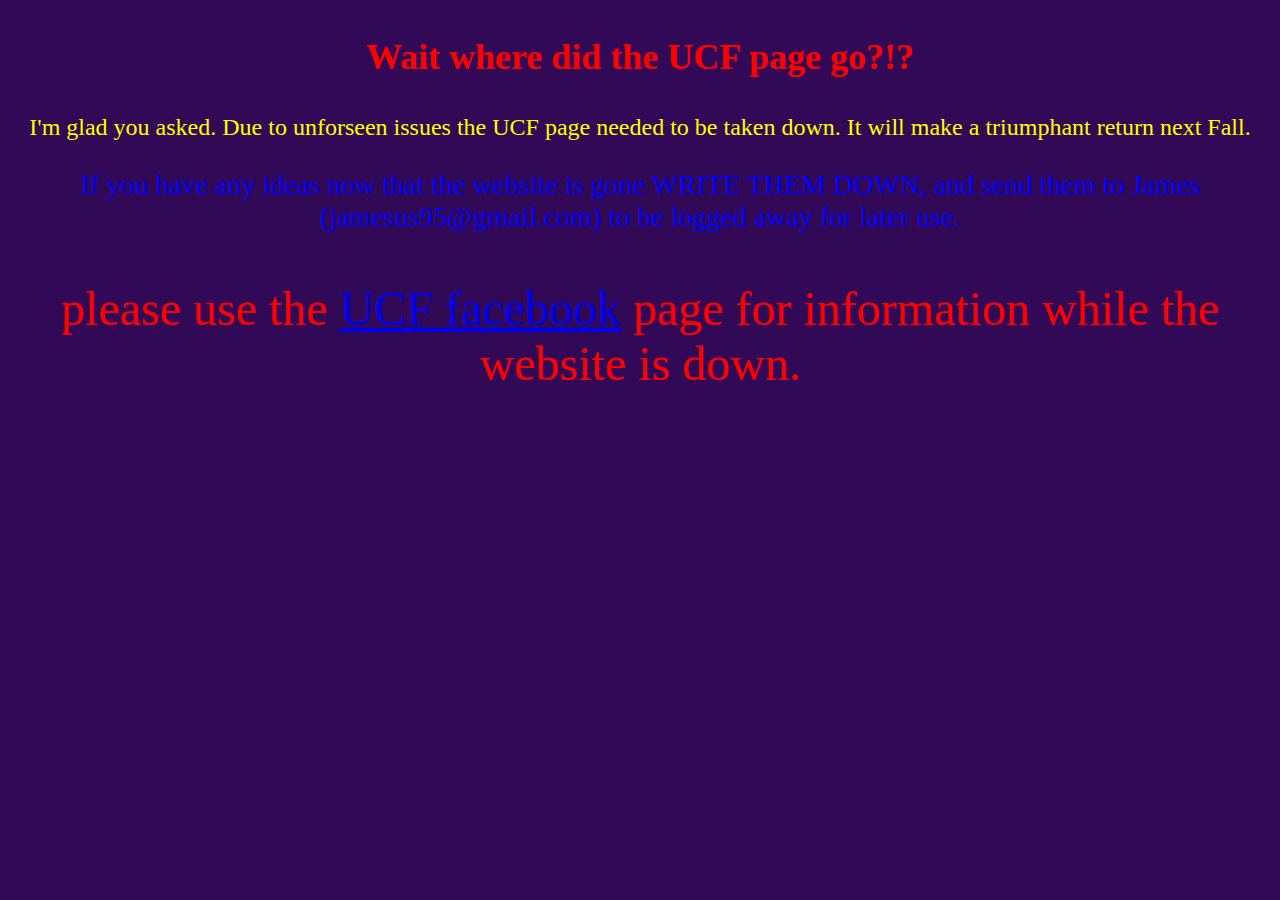
<file: index.htm>
<!doctype html>

<html lang="en">

	<head>
		<meta charset="UTF-8"></meta>

		<title id="index">UCF UW</title>

		<link rel="stylesheet" type="text/css" href="style.css">

		<!-- <script src="libs/jquery-1.9.1.js"></script>
		<script src="libs/bootstrap.min.js"></script>
		<script src="js/content_lib.js"></script>
		<script src="js/load.js"></script> -->
	</head>

	<body>
		
		<!-- <div class="container">
			<div id="header">
				<div class="row" id="header_container">
					<div class="col-xs-4 col-md-3" id="logo_container"><img src="img/ucf_logo.jpg"></div>
				</div>
			</div>

			<div id="map">
				<a href="index.htm">Home</a>
			</div>

			<div class="row" id="content_row">
				<div class="col-lg-5 col-md-8" id="thisweek_container">
					<div id="thisweek_inner">
					<h3>This Week in UCF</h3>
					<br>
					</div>
				</div>
				<div class="col-lg-4 hidden-md hidden-sm hidden-xs" id="picture_container">
					<div>
					<h3>Picture of the Week</h3>
					<br>
					<img src="https://fbcdn-sphotos-c-a.akamaihd.net/hphotos-ak-prn1/891621_10151936659771708_2080329190_o.jpg">
					</div>
				</div>
				
				<div class="col-lg-3 col-md-4 hidden-sm hidden-xs" id="events_container">
					<div id="events_inner">
					<h3>Upcoming Events</h3>
					<br>
					</div>
				</div>

			</div>

		</div>

		<script>load();</script>
		<script src="js/event_lib.js"></script>
		<script src="js/event_creator.js"></script>
		<script>
			thisWeekEvents();
			eventsUpcoming();
			$(".event").click(function(event) {
				document.cookie = "event=" + event.target.id;
			});
		</script>
 -->

 		<p id="one">
 			Wait where did the UCF page go?!?
 		</p>
 		<p id="two">
 			I'm glad you asked. Due to unforseen issues the UCF page needed to be taken down. It will make a triumphant return next Fall.
 		</p>
 		<p id="three">
 			If you have any ideas now that the website is gone WRITE THEM DOWN, and send them to James (jamesus95@gmail.com) to be logged away for later use.
 		</p>
 		<p id="four">
 			please use the <a href="https://www.facebook.com/pages/University-Christian-Fellowship-UW/269814256707">UCF facebook</a> page for information while the website is down.
 		</p>
	</body>

</html>
</file>
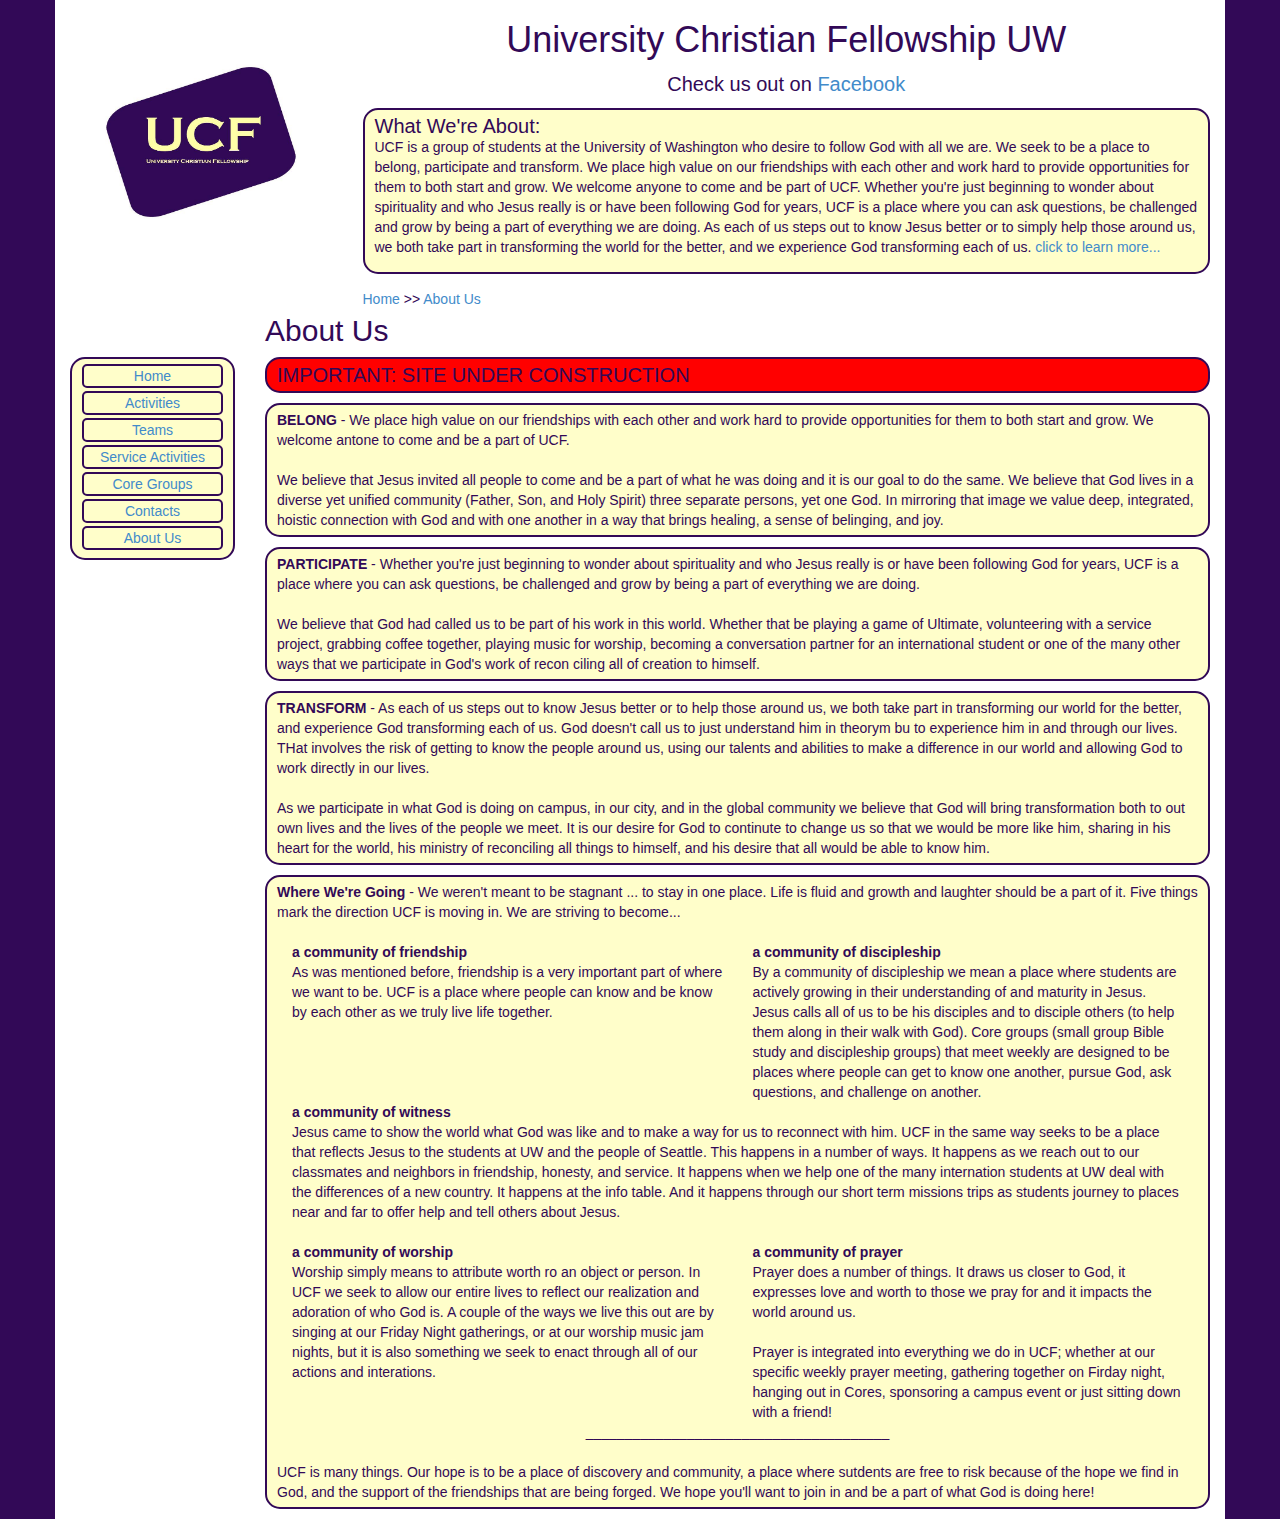
<file: htm/about.htm>
<!doctype html>

<html lang="en">

	<head>
		<meta charset="UTF-8"></meta>

		<title id="About Us">About US</title>

		<script src="../libs/jquery-1.9.1.js"></script>
		<script src="../libs/bootstrap.min.js"></script>
		<script src="../js/content_lib.js"></script>
		<script src="../js/load.js"></script>
	</head>

	<body>
		
		<div class="container">
			<div id="header">
				<div class="row" id="header_container">
					<div class="col-xs-4 col-md-3" id="logo_container"><img src="../img/ucf_logo.jpg"></div>
				</div>
			</div>
			<div id="map">
				<a href="../index.htm">Home</a> >> <a href="about.htm">About Us</a>
			</div>
			<div class="row" id="content_row">
				<div class="col-xs-12" id="what-we're-about_container">
					<div>
						<span class="bold">BELONG</span> - We place high value on our friendships with each other and work hard to provide opportunities for them to both start and grow.  We welcome antone to come and be a part of UCF.<br><br>We believe that Jesus invited all people to come and be a part of what he was doing and it is our goal to do the same.  We believe that God lives in a diverse yet unified community (Father, Son, and Holy Spirit) three separate persons, yet one God.  In mirroring that image we value deep, integrated, hoistic connection with God and with one another in a way that brings healing, a sense of belinging, and joy.
					</div>
					<div>
						<span class="bold">PARTICIPATE</span> - Whether you're just beginning to wonder about spirituality and who Jesus really is or have been following God for years, UCF is a place where you can ask questions, be challenged and grow by being a part of everything we are doing.<br><br>We believe that God had called us to be part of his work in this world.  Whether that be playing a game of Ultimate, volunteering with a service project, grabbing coffee together, playing music for worship, becoming a conversation partner for an international student or one of the many other ways that we participate in God's work of recon ciling all of creation to himself.
					</div>
					<div>
						<span class="bold">TRANSFORM</span> - As each of us steps out to know Jesus better or to help those around us, we both take part in transforming our world for the better, and experience God transforming each of us.  God doesn't call us to just understand him in theorym bu to experience him in and through our lives.  THat involves the risk of getting to know the people around us, using our talents and abilities to make a difference in our world and allowing God to work directly in our lives.<br><br>As we participate in what God is doing on campus, in our city, and in the global community we believe that God will bring transformation both to out own lives and the lives of the people we meet.  It is our desire for God to continute to change us so that we would be more like him, sharing in his heart for the world, his ministry of reconciling all things to himself, and his desire that all would be able to know him.
					</div>
					<div>
						<span class="bold">Where We're Going</span> - We weren't meant to be stagnant ... to stay in one place.  Life is fluid and growth and laughter should be a part of it.  Five things mark the direction UCF is moving in. We are striving to become...<br><br>
						<div class="col-md-6"><span class="bold">a community of friendship</span><br>As was mentioned before, friendship is a very important part of where we want to be.  UCF is a place where people can know and be know by each other as we truly live life together.<br><br></div>
						<div class="col-md-6"><span class="bold">a community of discipleship</span><br>By a community of discipleship we mean a place where students are actively growing in their understanding of and maturity in Jesus.  Jesus calls all of us to be his disciples and to disciple others (to help them along in their walk with God).  Core groups (small group Bible study and discipleship groups) that meet weekly are designed to be places where people can get to know one another, pursue God, ask questions, and challenge on another.</div><br>
						<div class="col-md-12"><span class="bold">a community of witness</span><br>Jesus came to show the world what God was like and to make a way for us to reconnect with him.  UCF in the same way seeks to be a place that reflects Jesus to the students at UW and the people of Seattle.  This happens in a number of ways.  It happens as we reach out to our classmates and neighbors in friendship, honesty, and service.  It happens when we help one of the many internation students at UW deal with the differences of a new country.  It happens at the info table.  And it happens through our short term missions trips as students journey to places near and far to offer help and tell others about Jesus.</div><br>
						<div class="col-md-6"><span class="bold">a community of worship</span><br>Worship simply means to attribute worth ro an object or person.  In UCF we seek to allow our entire lives to reflect our realization and adoration of who God is.  A couple of the ways we live this out are by singing at our Friday Night gatherings, or at our worship music jam nights, but it is also something we seek to enact through all of our actions and interations.<br><br></div>
						<div class="col-md-6"><span class="bold">a community of prayer</span><br>Prayer does a number of things.  It draws us closer to God, it expresses love and worth to those we pray for and it impacts the world around us.<br><br>Prayer is integrated into everything we do in UCF; whether at our specific weekly prayer meeting, gathering together on Firday night, hanging out in Cores, sponsoring a campus event or just sitting down with a friend!</div>
						<div class="col-md-12 centered">_______________________________________</div><br>
						UCF is many things.  Our hope is to be a place of discovery and community, a place where sutdents are free to risk because of the hope we find in God, and the support of the friendships that are being forged.  We hope you'll want to join in and be a part of what God is doing here!
					</div>
				</div>
			</div>	
		</div>

		<script>load();</script>

	</body>

</html>
</file>
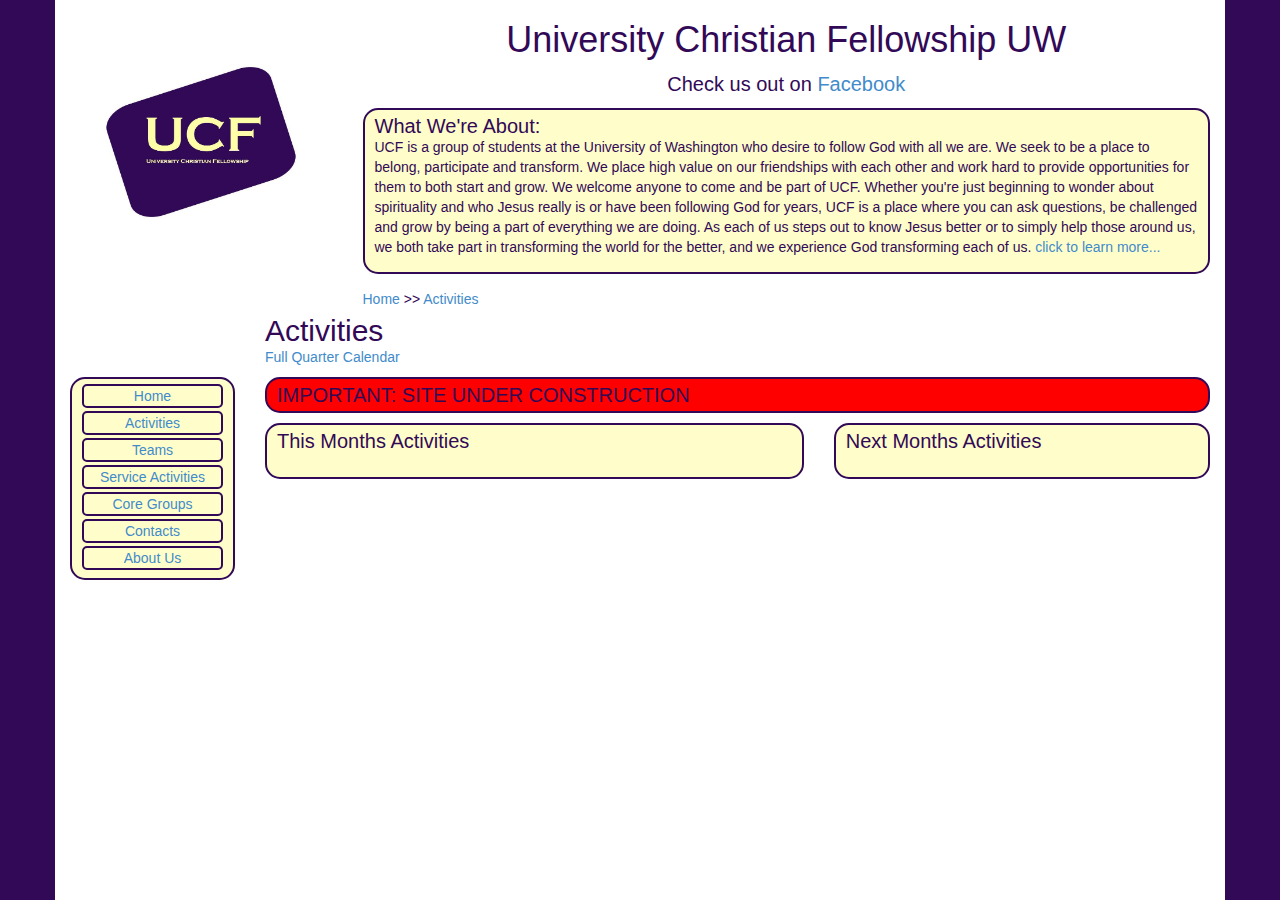
<file: htm/activities.htm>
<!doctype html>

<html lang="en">

	<head>
		<meta charset="UTF-8"></meta>

		<title id="Activities">UCF Activities </title>

		<script src="../libs/jquery-1.9.1.js"></script>
		<script src="../libs/bootstrap.min.js"></script>
		<script src="../js/content_lib.js"></script>
		<script src="../js/load.js"></script>
	</head>

	<body>
		
		<div class="container">
			<div id="header">
				<div class="row" id="header_container">
					<div class="col-xs-4 col-md-3" id="logo_container"><img src="../img/ucf_logo.jpg"></div>
				</div>
			</div>
			<div id="map">
				<a href="../index.htm">Home</a> >> <a href="activities.htm">Activities</a>
			</div>
			<div class="row" id="content_row">
				<div class="col-lg-7 col-xs-12" id="thismonth_container">
					<div id="thismonth_inner">
					<h3>This Months Activities</h3>
					<button type="button" class="btn-default hidden-lg" id="nm_button">Next Month</button>
					<br>
					</div>
				</div>
				<div class="col-lg-7 col-xs-12" id="sw-nextmonth_container">
					<div id="sw-nextmonth_inner">
					<h3>Next Months Activities</h3>
					<button type="button" class="btn-default" id="pm_button">This Month</button>
					<br><br>
					</div>
				</div>
				<div class="col-lg-5 hidden-md hidden-sm hidden-xs" id="nextmonth_container">
					<div id="nextmonth_inner">
					<h3>Next Months Activities</h3>
					<br>
					</div>
				</div>
			</div>
		</div>

		<script>load();</script>
		<script src="../js/event_handlers.js"></script>
		<script src="../js/event_lib.js"></script>
		<script src="../js/event_creator.js"></script>
		<script>
			writeEvents();
			$(".event").click(function(event) {
				document.cookie = "event=" + event.target.id;
			});
		</script>

	</body>

</html>
</file>
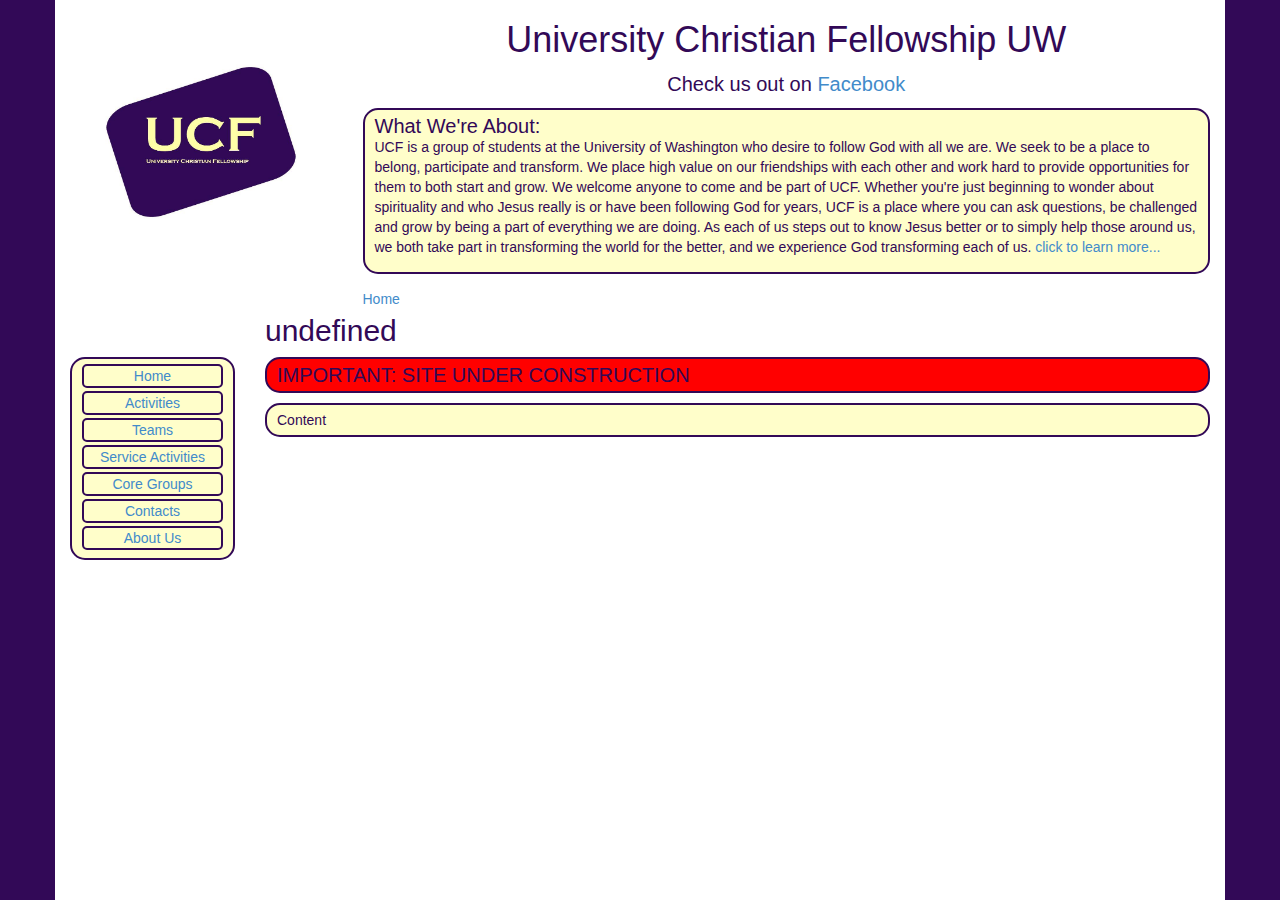
<file: htm/blank_template.htm>
<!doctype html>

<html lang="en">

	<head>
		<meta charset="UTF-8"></meta>

		<title>Template</title>

		<script src="../libs/jquery-1.9.1.js"></script>
		<script src="../libs/bootstrap.min.js"></script>
		<script src="../js/content_lib.js"></script>
		<script src="../js/load.js"></script>
	</head>

	<body>
		
		<div class="container">
			<div id="header">
				<div class="row" id="header_container">
					<div class="col-xs-4 col-md-3" id="logo_container"><img src="../img/ucf_logo.jpg"></div>
				</div>
			</div>

			<div id="map"><a href="../index.htm">Home</a></div>
			
			<div class="row" id="content_row">
				<!-- REPLACE START HERE -->
				<div class="col-md-12">
					<p>Content</p>
				</div>
				<!-- REPLACE END HERE -->
			</div>

		</div>

		<script>load();</script>

		<!-- SCRIPTS GO HERE -->

	</body>

</html>
</file>
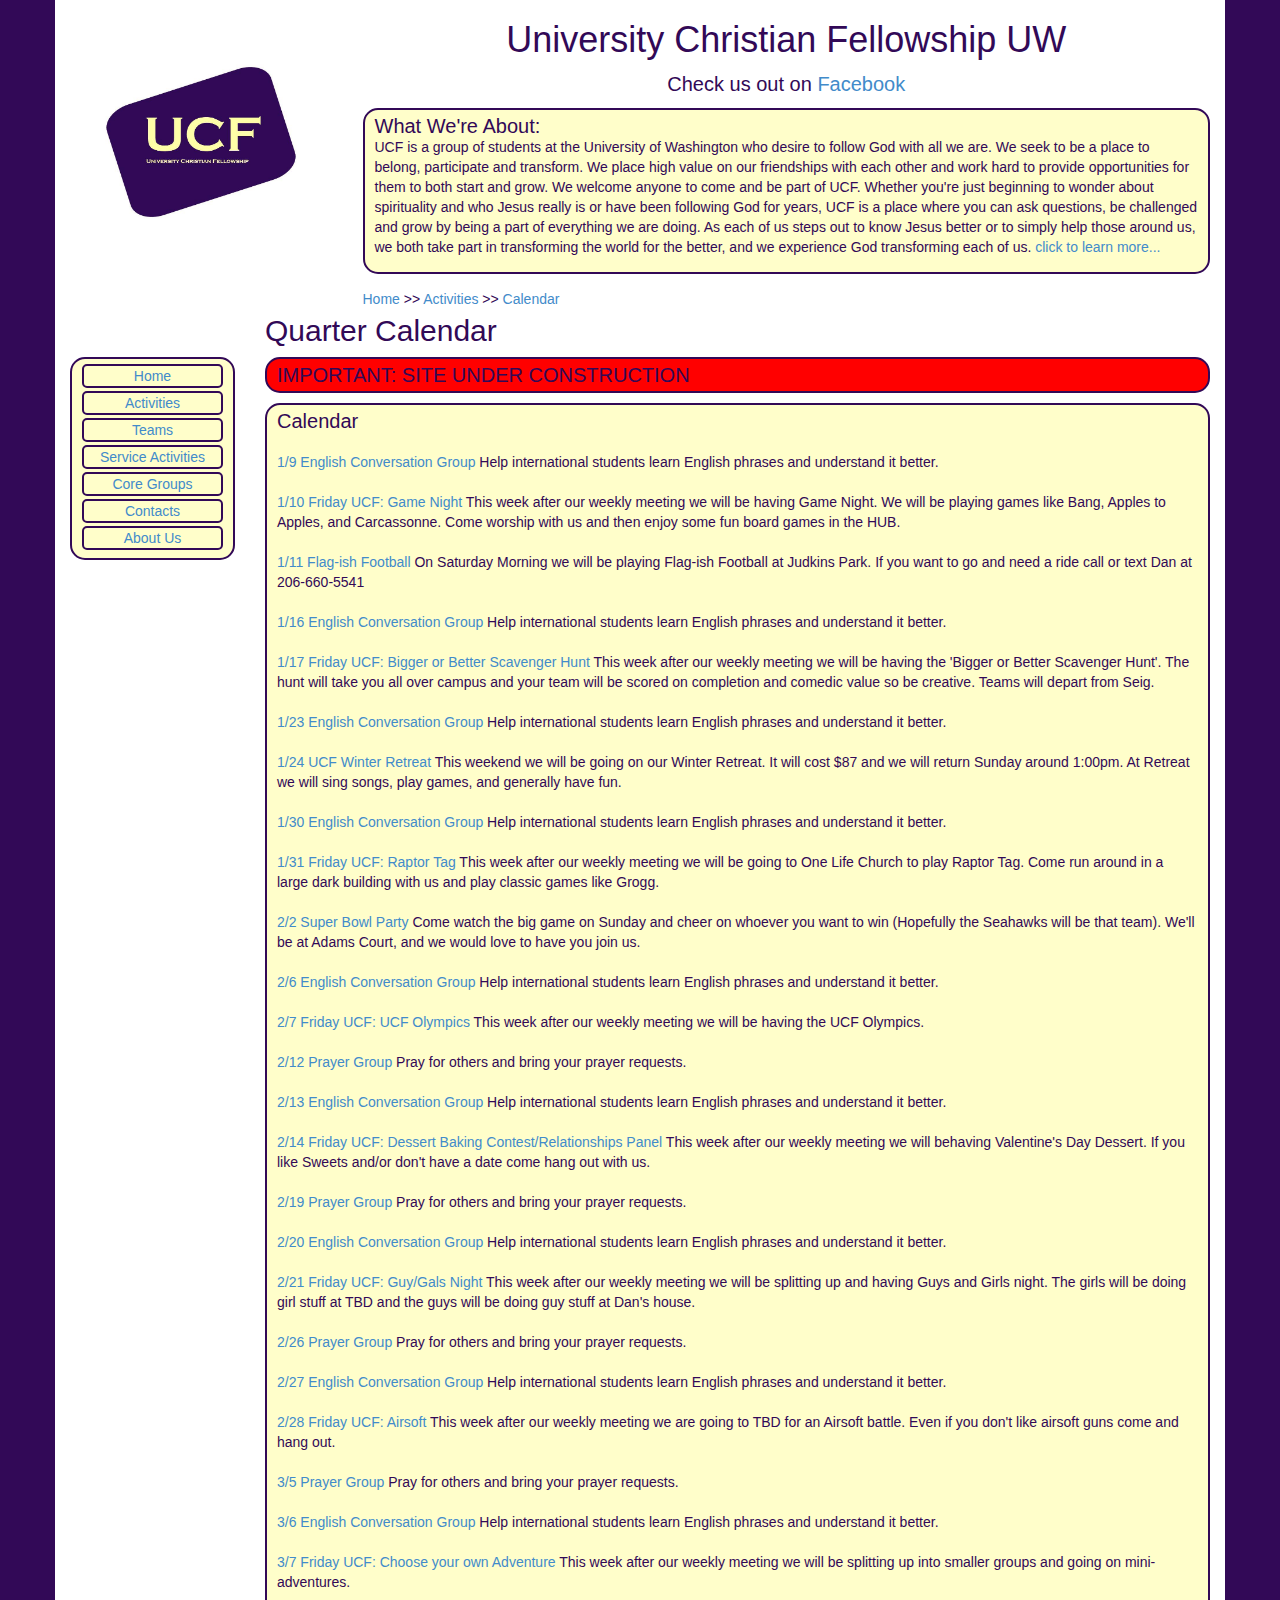
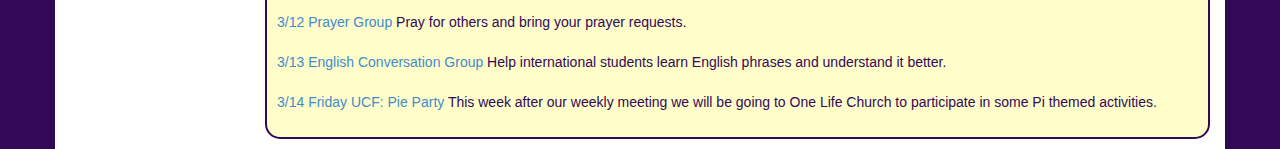
<file: htm/calendar.htm>
<!doctype html>

<html lang="en">

	<head>
		<meta charset="UTF-8"></meta>

		<title id="Quarter Calendar">UCF Quarter Calendar</title>

		<script src="../libs/jquery-1.9.1.js"></script>
		<script src="../libs/bootstrap.min.js"></script>
		<script src="../js/content_lib.js"></script>
		<script src="../js/load.js"></script>
	</head>

	<body>
		
		<div class="container">
			<div id="header">
				<div class="row" id="header_container">
					<div class="col-xs-4 col-md-3" id="logo_container"><img src="../img/ucf_logo.jpg"></div>
				</div>
			</div>
			<div id="map">
				<a href="../index.htm">Home</a> >> <a href="activities.htm">Activities</a> >> <a href="calendar.htm">Calendar</a>
			</div>
			<div class="row" id="content_row">
				<div class="col-md-12" id="calendar_container">
				<div id="calendar_inner">
					<h3>Calendar</h3>
					<br>
				</div>
				</div>
			</div>
		</div>

		<script>load();</script>
		<script src="../js/event_lib.js"></script>
		<script src="../js/event_creator.js"></script>
		<script>
			quarterCalendar();
		</script>

	</body>

</html>
</file>
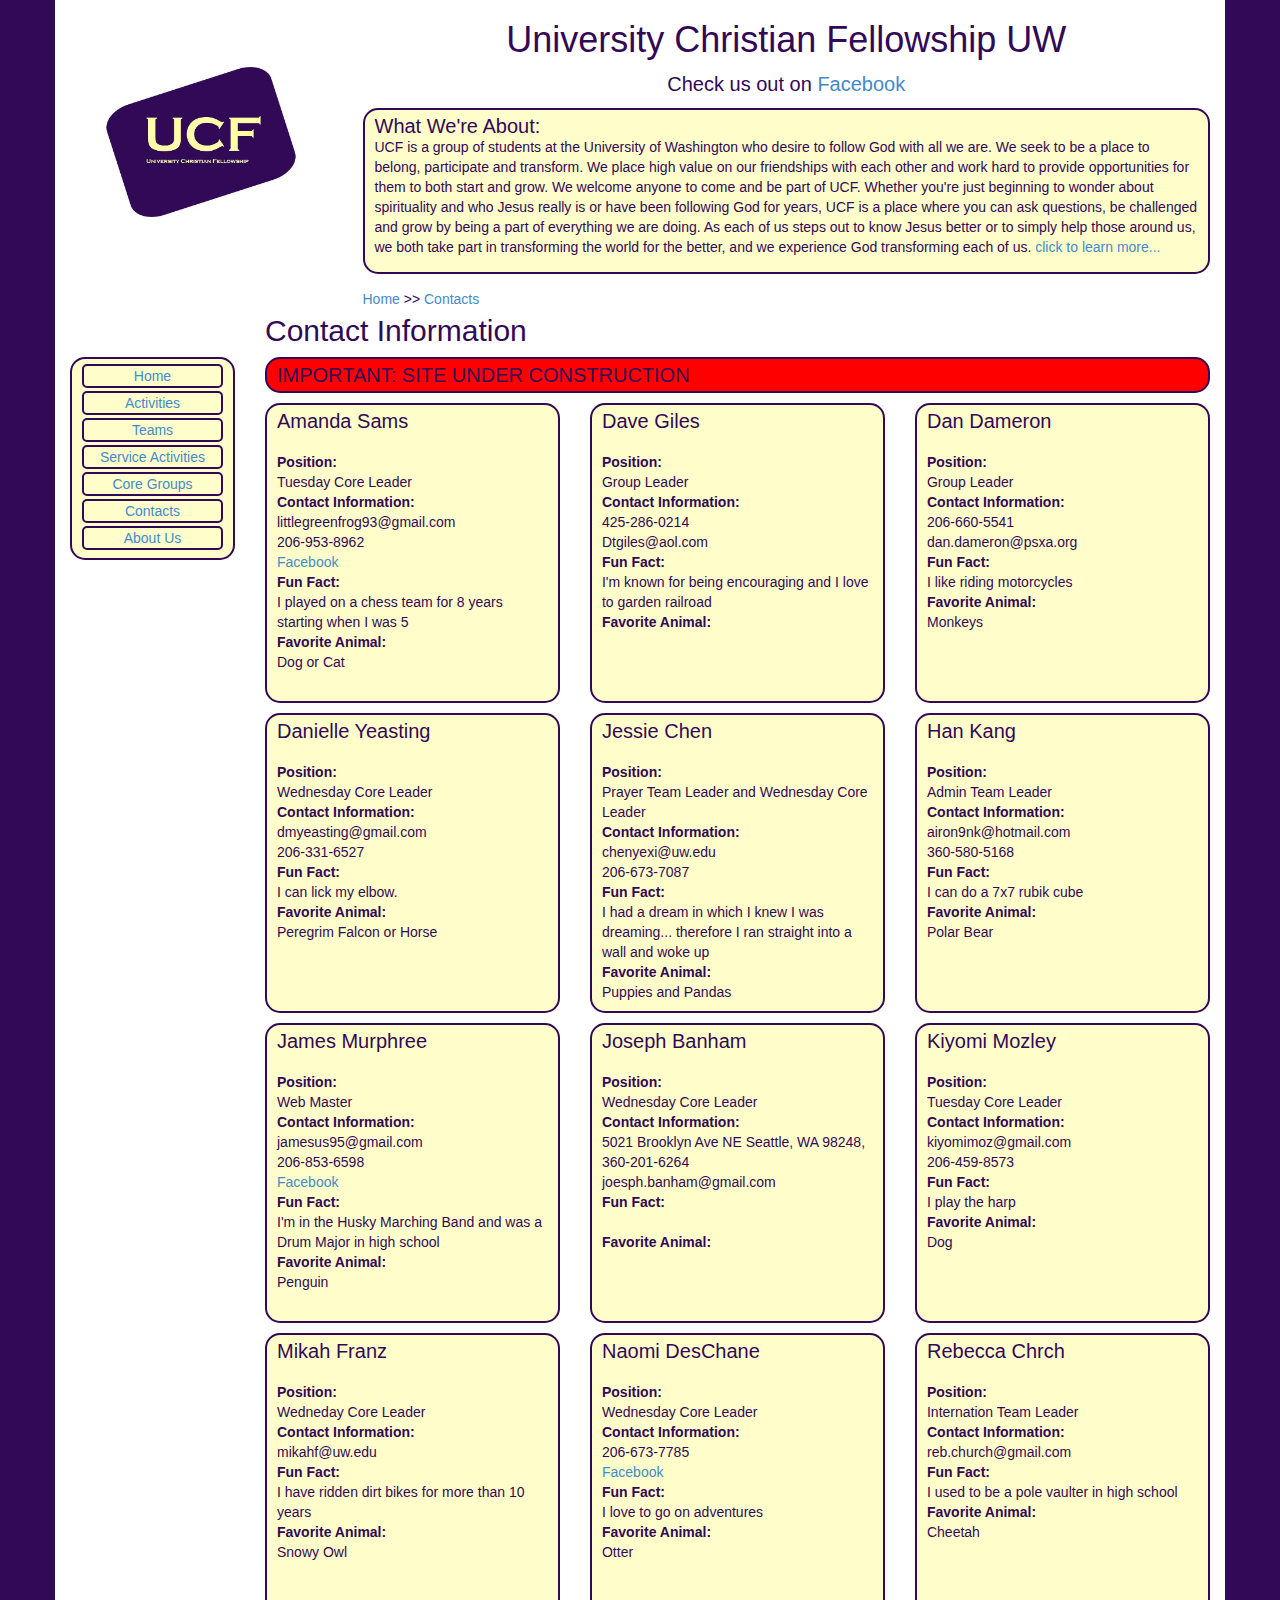
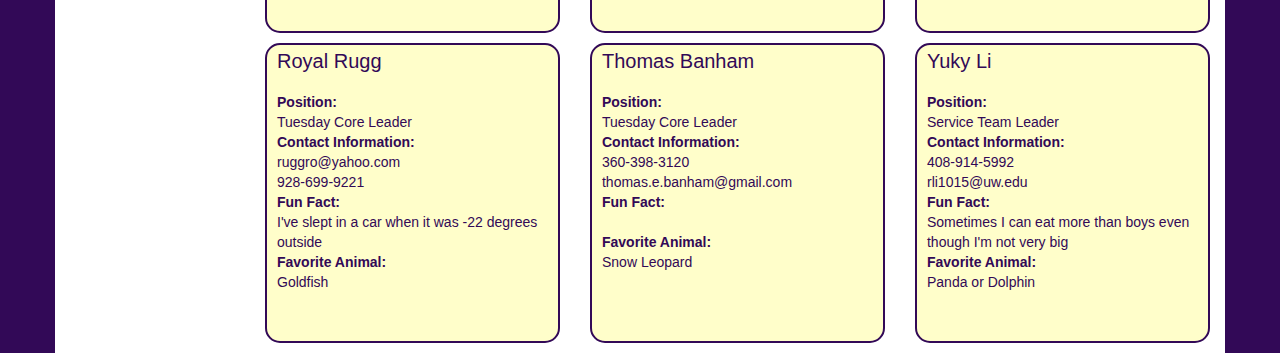
<file: htm/contact.htm>
<!doctype html>

<html lang="en">

	<head>
		<meta charset="UTF-8"></meta>

		<title id="Contact Information">Contact Information</title>

		<script src="../libs/jquery-1.9.1.js"></script>
		<script src="../libs/bootstrap.min.js"></script>
		<script src="../js/content_lib.js"></script>
		<script src="../js/load.js"></script>
	</head>

	<body>
		<div class="container">
			<div id="header">
				<div class="row" id="header_container">
					<div class="col-xs-4 col-md-3" id="logo_container"><img src="../img/ucf_logo.jpg"></div>
				</div>
			</div>
			<div id="map">
				<a href="../index.htm">Home</a> >> <a href="contact.htm">Contacts</a>
			</div>
			<div class="row" id="content_row">
				<div class="col-md-4">
					<div class="contact" id="as"></div>
				</div>
				<div class="col-md-4">
					<div class="contact" id="dg"></div>
				</div>
				<div class="col-md-4">
					<div class="contact" id="dd"></div>
				</div>
				<div class="col-md-4">
					<div class="contact" id="dy"></div>
				</div>
				<div class="col-md-4">
					<div class="contact" id="jc"></div>
				</div>
				<div class="col-md-4">
					<div class="contact" id="hk"></div>
				</div>
				<div class="col-md-4">
					<div class="contact" id="jcm"></div>
				</div>
				<div class="col-md-4">
					<div class="contact" id="jb"></div>
				</div>
				<div class="col-md-4">
					<div class="contact" id="km"></div>
				</div>
				<div class="col-md-4">
					<div class="contact" id="mf"></div>
				</div>
				<div class="col-md-4">
					<div class="contact" id="nb"></div>
				</div>
				<div class="col-md-4">
					<div class="contact" id="rc"></div>
				</div>
				<div class="col-md-4">
					<div class="contact" id="rr"></div>
				</div>
				<div class="col-md-4">
					<div class="contact" id="tb"></div>
				</div>
				<div class="col-md-4">
					<div class="contact" id="yl"></div>
				</div>
			</div>
		</div>

		<script>load();</script>
		<script src="../js/contact-info_lib.js"></script>

	</body>

</html>
</file>
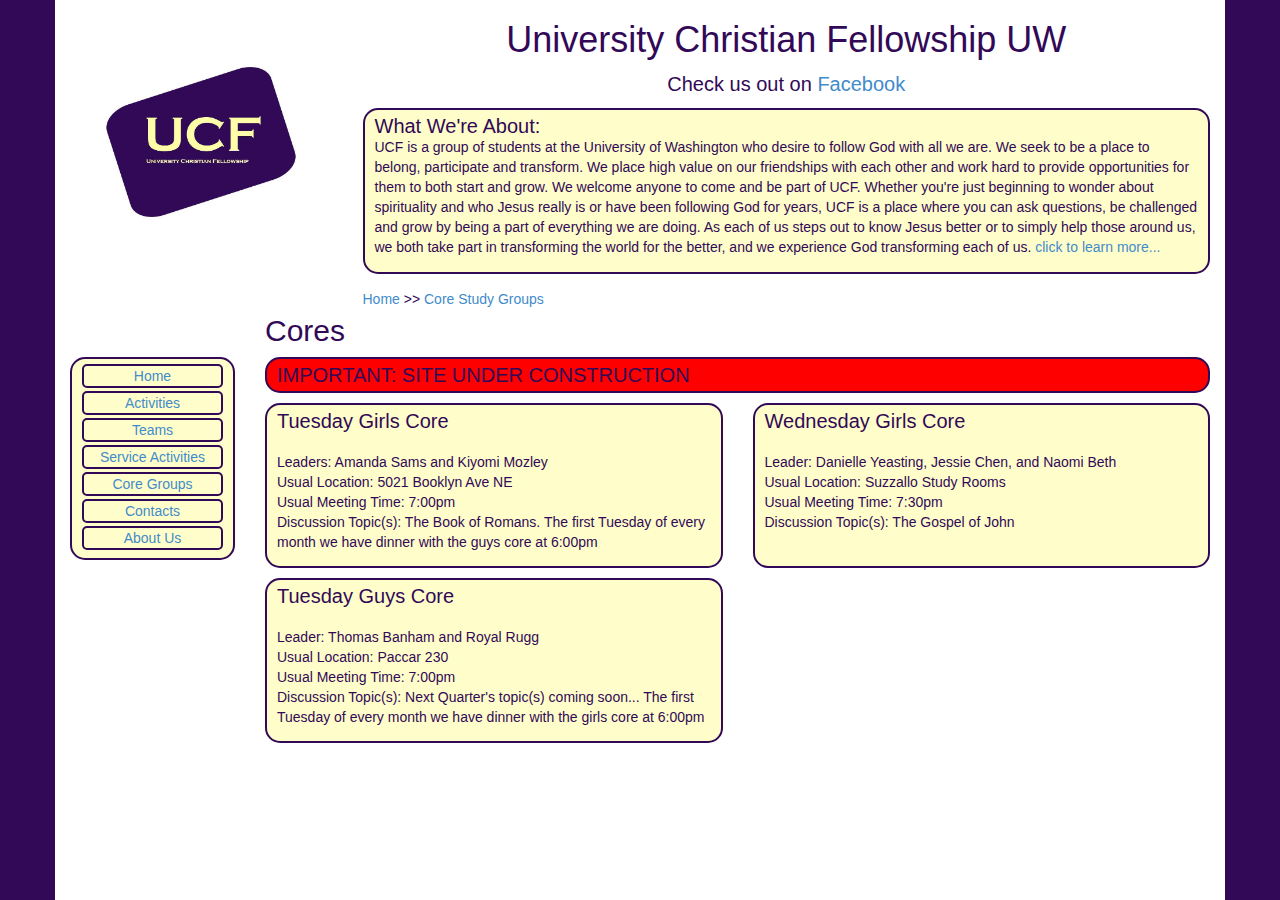
<file: htm/cores.htm>
<!doctype html>

<html lang="en">

	<head>
		<meta charset="UTF-8"></meta>

		<title id="Cores">Cores</title>

		<script src="../libs/jquery-1.9.1.js"></script>
		<script src="../libs/bootstrap.min.js"></script>
		<script src="../js/content_lib.js"></script>
		<script src="../js/load.js"></script>
	</head>

	<body>
		
		<div class="container">
			<div id="header">
				<div class="row" id="header_container">
					<div class="col-xs-4 col-md-3" id="logo_container"><img src="../img/ucf_logo.jpg"></div>
				</div>
			</div>
			<div id="map">
				<a href="../index.htm">Home</a> >> <a href="cores.htm">Core Study Groups</a>
			</div>
			<div class="row" id="content_row">
				<div class="col-md-6">
					<div class="core">
					<h3>Tuesday Girls Core</h3><br>
					Leaders: Amanda Sams and Kiyomi Mozley<br>
					Usual Location: 5021 Booklyn Ave NE<br>
					Usual Meeting Time: 7:00pm<br>
					Discussion Topic(s): The Book of Romans. The first Tuesday of every month we have dinner with the guys core at 6:00pm
					</div>
				</div>
				<div class="col-md-6">
					<div class="core">
					<h3>Wednesday Girls Core</h3><br>
					Leader: Danielle Yeasting, Jessie Chen, and Naomi Beth<br>
					Usual Location: Suzzallo Study Rooms<br>
					Usual Meeting Time: 7:30pm<br>
					Discussion Topic(s): The Gospel of John
					</div>
				</div>
				<div class="col-md-6">
					<div class="core">
					<h3>Tuesday Guys Core</h3><br>
					Leader: Thomas Banham and Royal Rugg<br>
					Usual Location: Paccar 230<br>
					Usual Meeting Time: 7:00pm<br>
					Discussion Topic(s): Next Quarter's topic(s) coming soon... The first Tuesday of every month we have dinner with the girls core at 6:00pm
					</div>
				</div>
			</div>
		</div>

		<script>load();</script>

	</body>

</html>
</file>
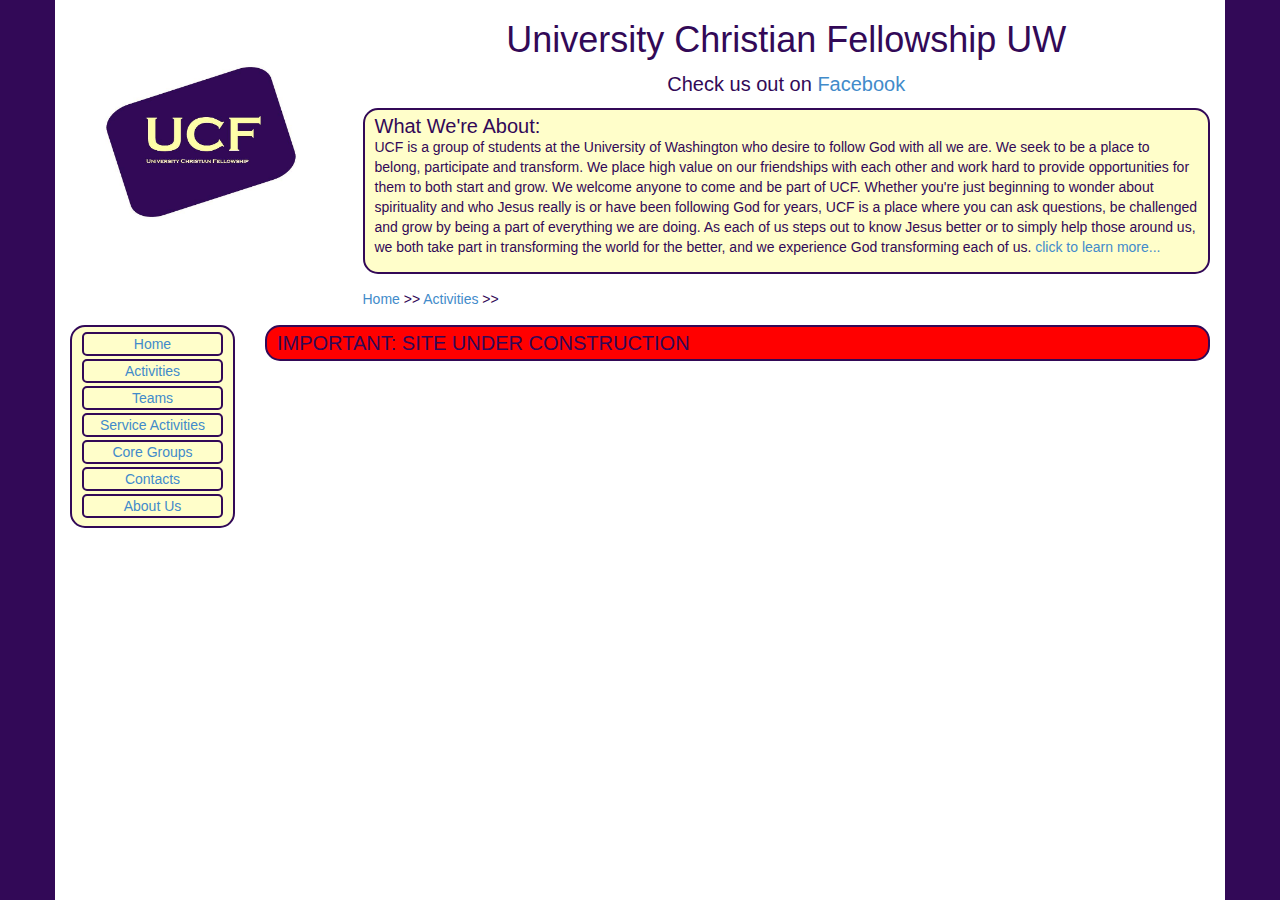
<file: htm/event_dyn.htm>
<!doctype html>

<html lang="en">

	<head>
		<meta charset="UTF-8"></meta>

		<title id="dyn"><!-- title --></title>

		<script src="../libs/jquery-1.9.1.js"></script>
		<script src="../libs/bootstrap.min.js"></script>
		<script src="../js/content_lib.js"></script>
		<script src="../js/load.js"></script>
	</head>

	<body>
		
		<div class="container">
			<div id="header">
				<div class="row" id="header_container">
					<div class="col-xs-4 col-md-3" id="logo_container"><img src="../img/ucf_logo.jpg"></div>
				</div>
			</div>
			<div id="map">
				<a href="../index.htm">Home</a> >> <a href="activities.htm">Activities</a> >> <a id="map_dyn" href="event_dyn.htm"></a>
			</div>
				<div class="row" id="content_row"></div>
			</div>
		</div>

		<script>load();</script>
		<script src="../js/event_lib.js"></script>
		<script src="../js/event_creator.js"></script>
		<script>
				displayEvent();
		</script>

	</body>

</html>
</file>
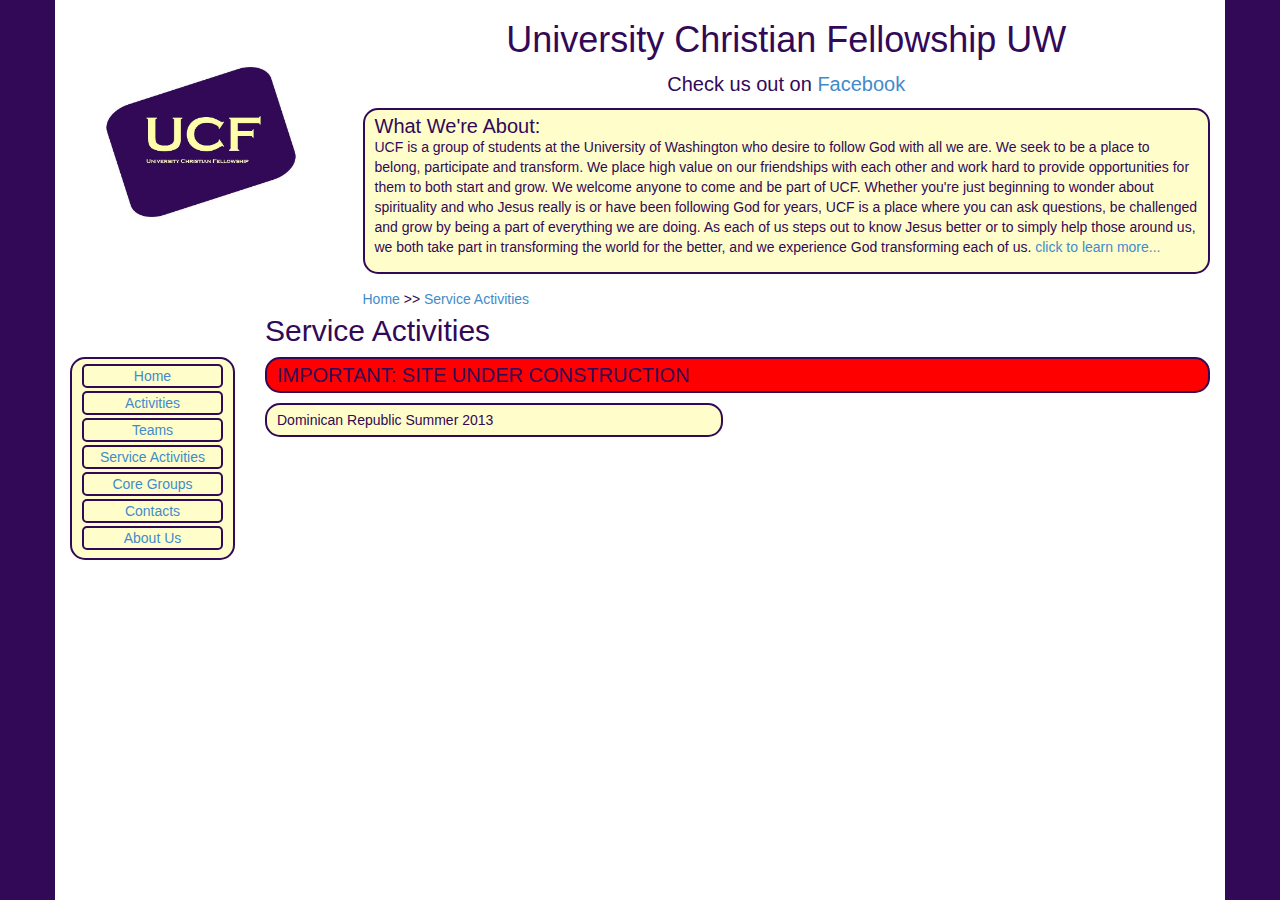
<file: htm/service.htm>
<!doctype html>

<html lang="en">

	<head>
		<meta charset="UTF-8"></meta>

		<title id="Service Activities">Service Activities</title>

		<script src="../libs/jquery-1.9.1.js"></script>
		<script src="../libs/bootstrap.min.js"></script>
		<script src="../js/content_lib.js"></script>
		<script src="../js/load.js"></script>
	</head>

	<body>
		<div class="container">
			<div id="header">
				<div class="row" id="header_container">
					<div class="col-xs-4 col-md-3" id="logo_container"><img src="../img/ucf_logo.jpg"></div>
				</div>
			</div>
			<div id="map">
				<a href="../index.htm">Home</a> >> <a href="service.htm">Service Activities</a>
			</div>
			<div class="row" id="content_row">
				<div class="col-xs-6" id="dr13">
					<div>
					Dominican Republic Summer 2013
					</div>
				</div>
			</div>
		</div>

		<script>load();</script>

	</body>

</html>
</file>
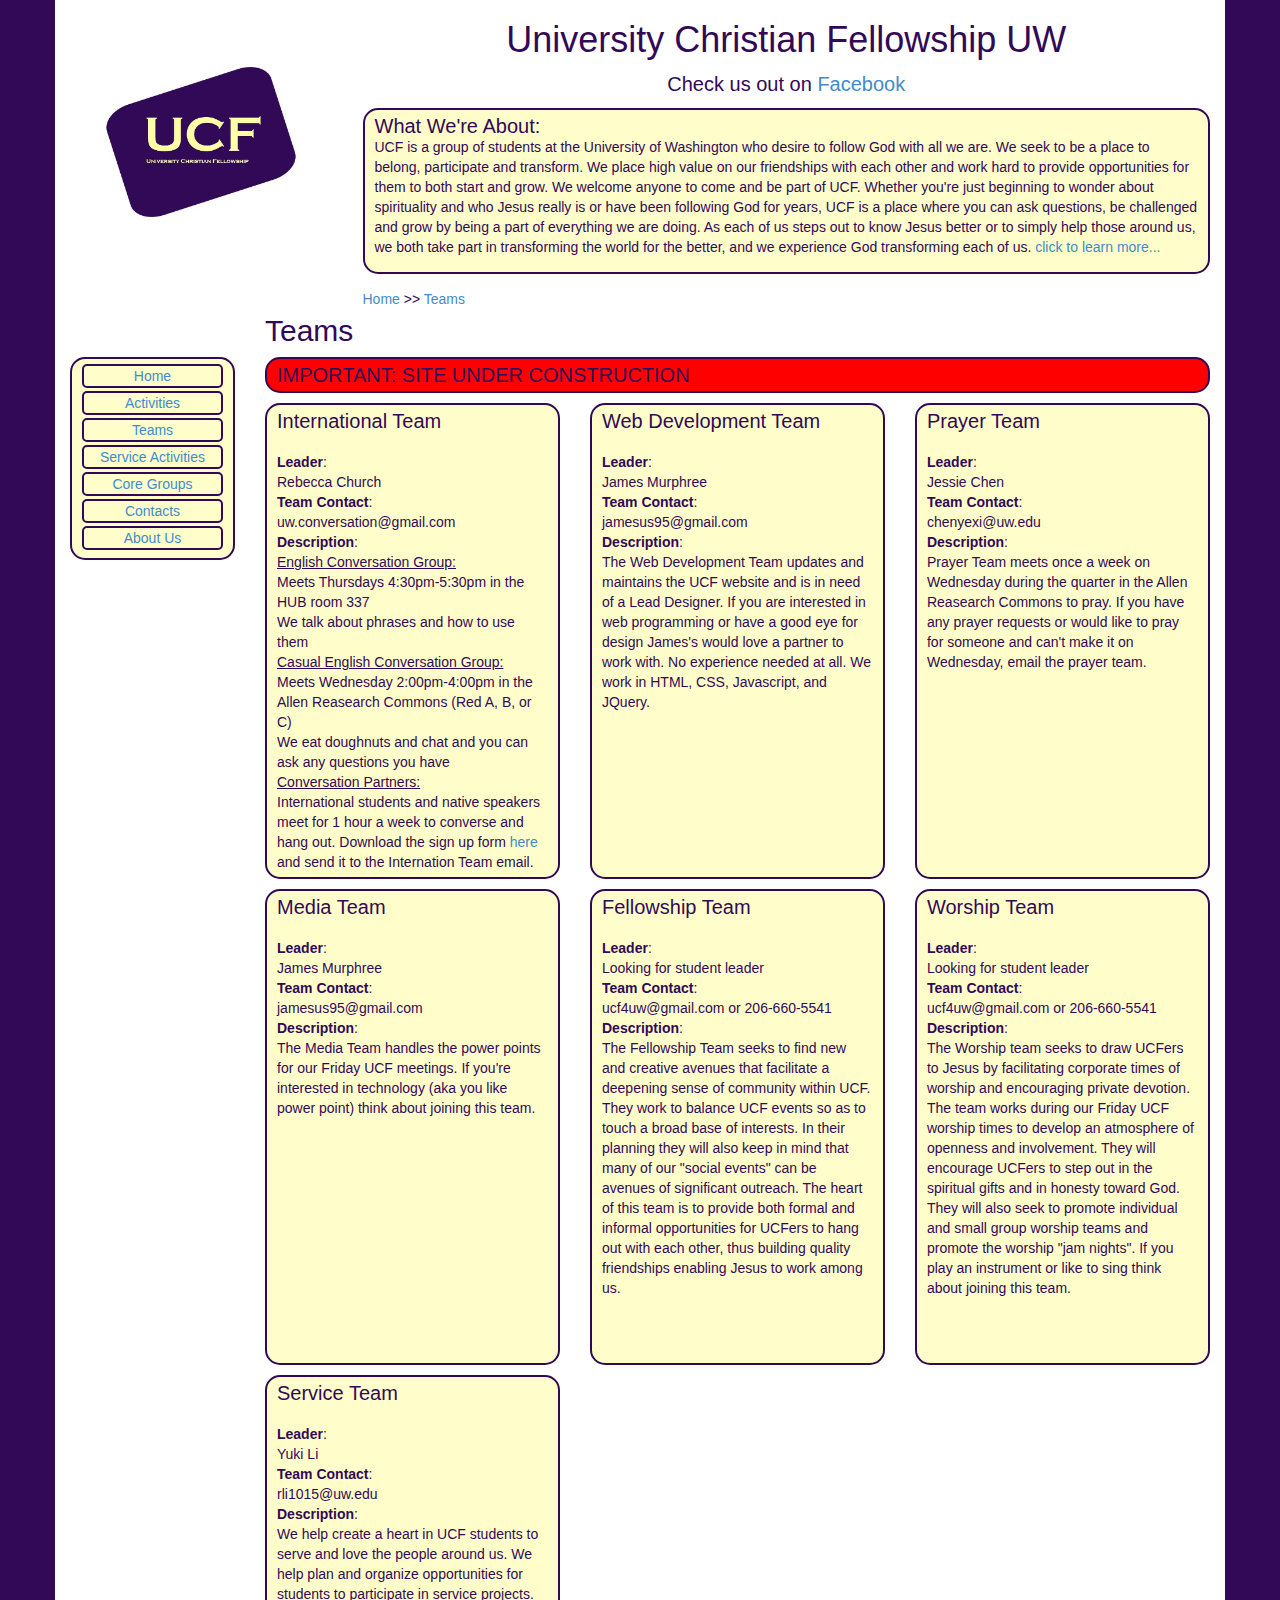
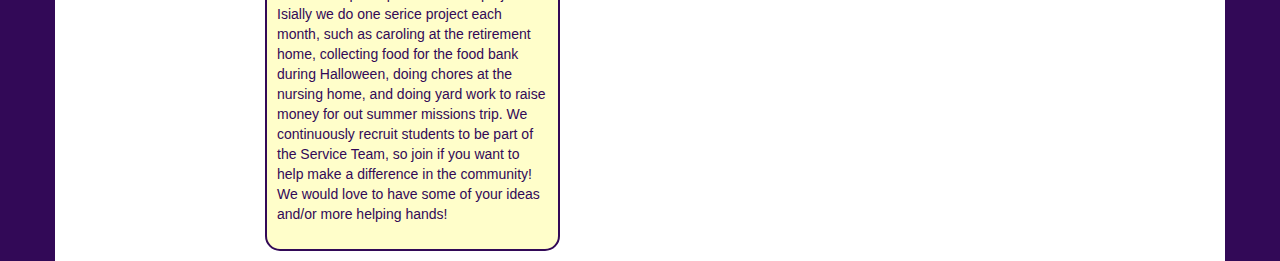
<file: htm/teams.htm>
<!doctype html>

<html lang="en">

	<head>
		<meta charset="UTF-8"></meta>

		<title id="Teams">Teams</title>

		<script src="../libs/jquery-1.9.1.js"></script>
		<script src="../libs/bootstrap.min.js"></script>
		<script src="../js/content_lib.js"></script>
		<script src="../js/load.js"></script>
	</head>

	<body>
		
		<div class="container">
			<div id="header">
				<div class="row" id="header_container">
					<div class="col-xs-4 col-md-3" id="logo_container"><img src="../img/ucf_logo.jpg"></div>
				</div>
			</div>
			<div id="map">
					<a href="../index.htm">Home</a> >> <a href="teams.htm">Teams</a>
			</div>
			<div class="row" id="content_row">
				<div class="col-md-4"><div class="team" id="internation_team"></div></div>
				<div class="col-md-4"><div class="team" id="web-dev_team"></div></div>
				<div class="col-md-4"><div class="team" id="prayer_team"></div></div>
				<div class="col-md-4"><div class="team" id="media_team"></div></div>
				<div class="col-md-4"><div class="team" id="fellowship_team"></div></div>
				<div class="col-md-4"><div class="team" id="worship_team"></div></div>
				<div class="col-md-4"><div class="team" id="service_team"></div></div>
			</div>
		</div>
		
		<script>load();</script>
		<script src="../js/team-info_lib.js"></script>
		
	</body>

</html>
</file>
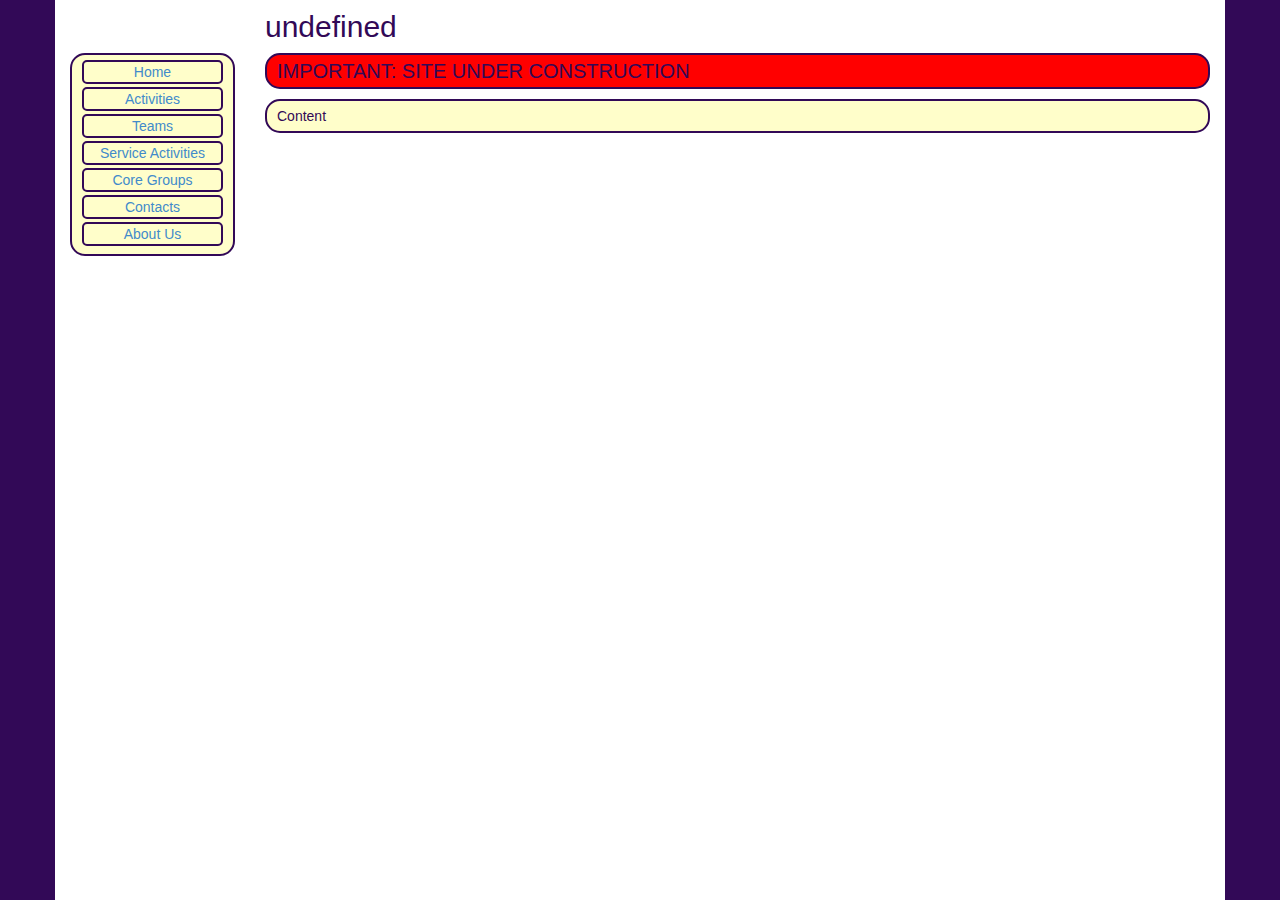
<file: htm/template.htm>
<!doctype html>

<html lang="en">

	<head>
		<meta charset="UTF-8"></meta>

		<title><!-- TITLE GOES HERE --></title>

		<script src="../libs/jquery-1.9.1.js"></script>
		<script src="../libs/bootstrap.min.js"></script>
		<script src="../js/content_lib.js"></script>
		<script src="../js/load.js"></script>
	</head>

	<body>
		
		<div class="container">
			
			<div class="row" id="header_container">
				<div class="col-xs-4 col-md-3" id="logo_container"><img src="../img/ucf_logo.jpg"></div>
				<div class="col-md-9 hidden-sm hidden-xs" id="title-about_container">
					<div class="row" id="title_row">
						<div class="col-md-12" id="title_container"></div>
					</div>
					<div class="row" id="about_row">
						<div class="col-md-12" id="about_container"></div>
					</div>
				</div>
				<div class="col-xs-8 hidden-md hidden-lg" id="sm-title_container"></div>
			</div>
			<div class="row" id="sm-about_row">
				<div class="col-xs-12 hidden-md hidden-lg" id="sm-about_container"></div>
			</div>
			<div class="row" id="map_row">
				<div class="col-xs-12 col-md-9 col-md-offset-3" id="map_container">
					<!-- BREAD CRUMBS GO HERE -->
				</div>
			</div>
			<div class="row" id="page-title_row">
				<div class="col-md-10 col-md-offset-2" id="page-title_container">
					<h2><!-- PAGE TITLE GOES HERE --></h2>
				</div>
			</div>
			<div class="row" id="body_row">
				<div class="col-md-2 hidden-sm hidden-xs" id="nav_container"></div>
				<div class="col-md-2 hidden-md hidden-lg" id="nav-dropdown_container"></div>
				<div class="col-md-10" id="body_container">
					<div class="row" id="important_row">
						<div class="col-md-12" id="important_container"></div>
					</div>
					<div class="row" id="content_row">
						<!-- REPLACE START HERE -->
						<div class="col-md-12">
							<p>Content</p>
						</div>
						<!-- REPLACE END HERE -->
					</div>
				</div>
			</div>

		</div>

		<script>load();</script>

		<!-- SCRIPTS GO HERE -->

	</body>

</html>
</file>
<file: style.css>
#one {
	font-size: 36px;
	font-weight: bold;
	color: red; 
}

#two {
	font-size: 24px;
	color: yellow;
}

#three {
	font-size: 28px;
	color: blue;
}

#four {
	font-size: 48px;
	color: red;
}

p {
	text-align: center;
}

html {
	background-color: #320957;
}
</file>
